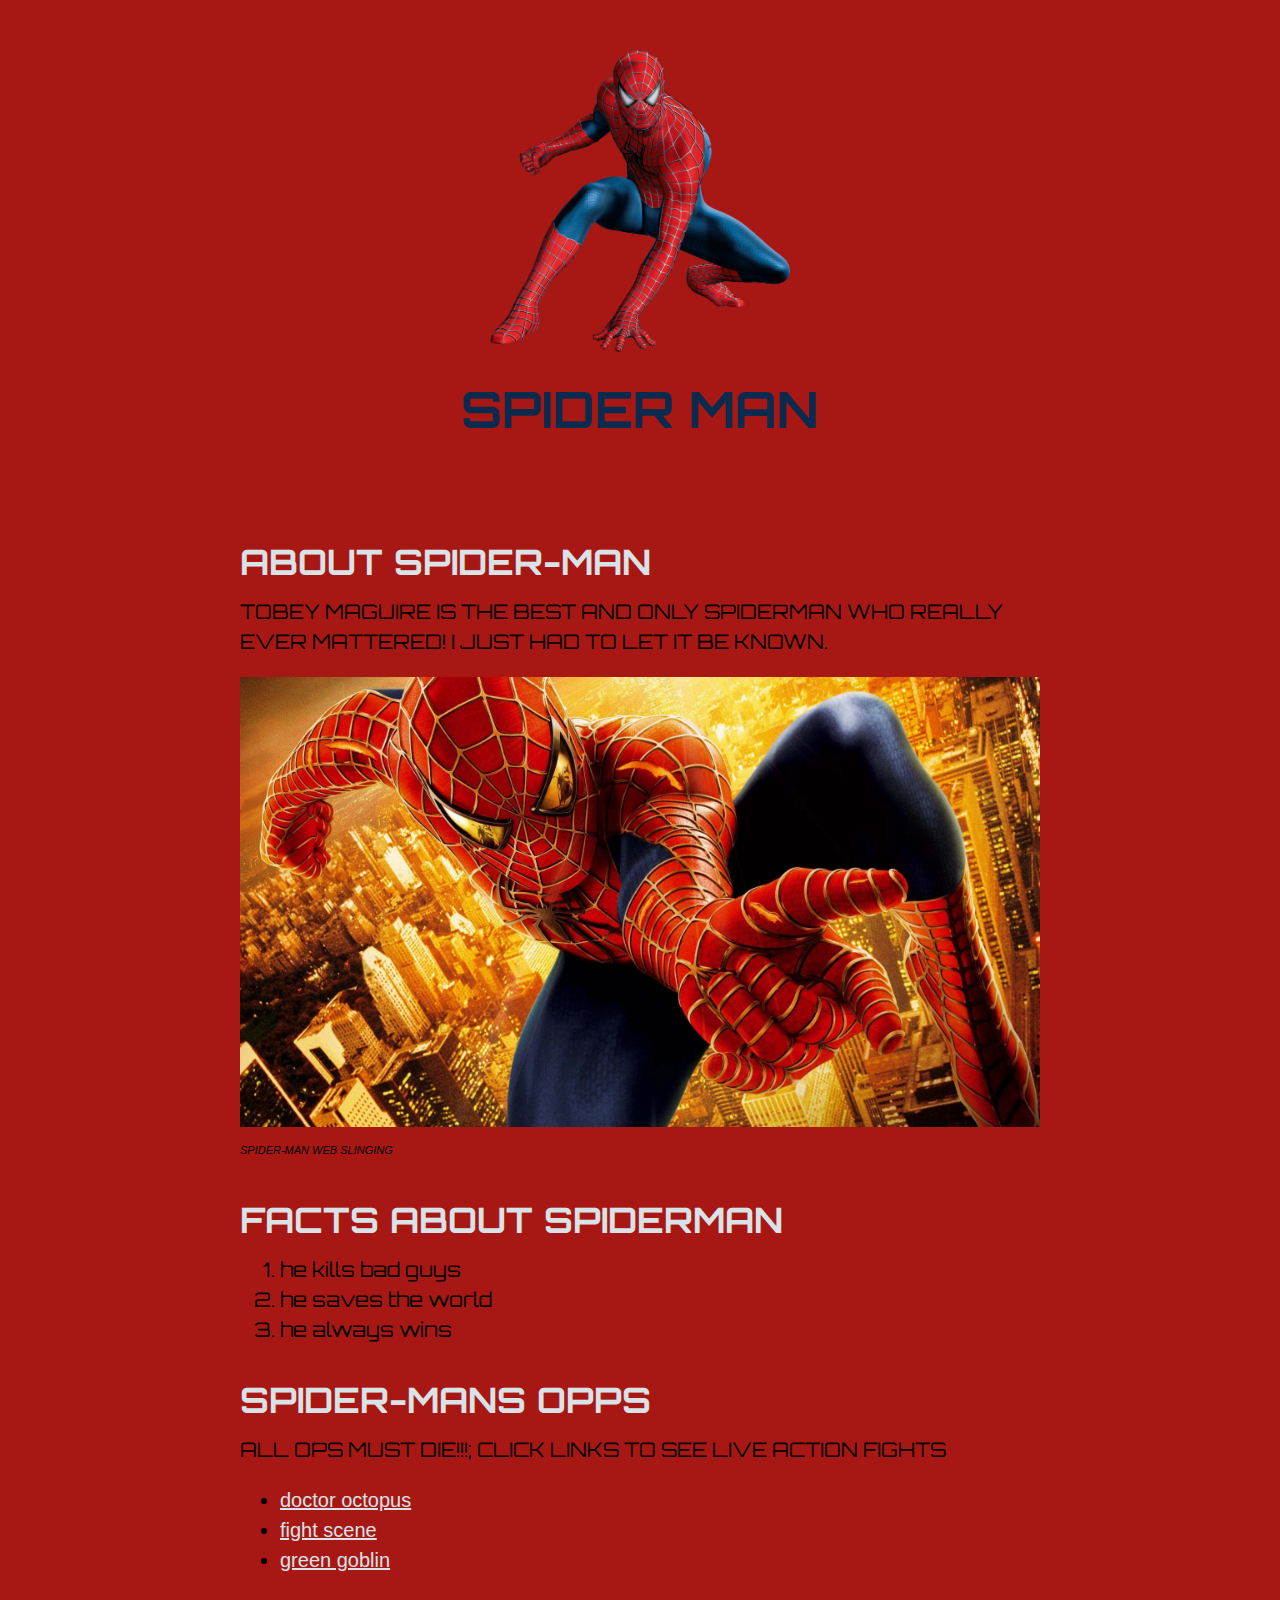
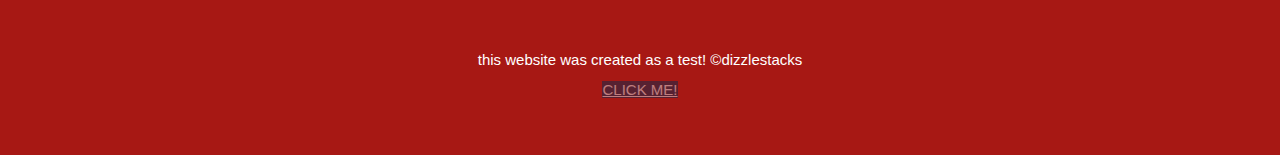
<file: index.html>
<!DOCTYPE html>
<html>
<head>
	
	
	<title>your friendly neiborhood spider-man</title>
	<!--how to add pic to website at top aka tab -->
	<link rel="shortcut icon" href="img/2.jpg">
	<!-- -->
	<link rel="stylesheet" type="text/css" href="css/spider.css">
	<!-- fonts -->
	<link rel="preconnect" href="https://fonts.googleapis.com">
	<link rel="preconnect" href="https://fonts.gstatic.com" crossorigin>
	<link href="https://fonts.googleapis.com/css2?family=Orbitron:wght@900&display=swap" rel="stylesheet">
	
</head>
<body>

	<!-- header element -->

<header>
	<img src="img/spiderman.png">
	<h1 class="tittle">Spider Man</h1>
</header>

	<!-- main element -->
	<main>
		<link rel="preconnect" href="https://fonts.googleapis.com">
		<link rel="preconnect" href="https://fonts.gstatic.com" crossorigin>
		<link href="https://fonts.googleapis.com/css2?family=Advent+Pro:wght@100&family=Orbitron:wght@900&display=swap" rel="stylesheet">

		<h2>about spider-man</h2>
		<p>tobey maguire is the best and only spiderman who really ever mattered! i just had to let it be known.</p>
		<img src="img/cool.jpg">
		<p class="caption">spider-man web slinging</p>
		<h2>facts about spiderman</h2>
		<ol>
			<li> he kills bad guys </li>
			<li> he saves the world </li>
			<li> he always wins </li>
		</ol>

		<!-- links to the op fight scenses -->
		<h2>spider-mans opps</h2>
		<p>all ops must die!!!;
		click links to see live action fights</p>
		<ul>
			<li><a target="_blank" href="https://www.youtube.com/watch?v=kFHujqmtKv4">doctor octopus</a></li>
			<li><a target="_blank" href="https://www.youtube.com/watch?v=EcDVXeB_rY4">fight scene</a></li>
			<li><a target="_blank" href="https://www.youtube.com/watch?v=M9w1lZiDLl4">green goblin</a></li>
			
		</ul>


	</main>

	<!-- footer -->
	<footer>
		<p>this website was created as a test! &copy;dizzlestacks</p>
		<p><a title="CLICK ME" href="pages/about.html"> CLICK ME! </a>
			<script async src="https://pagead2.googlesyndication.com/pagead/js/adsbygoogle.js?client=ca-pub-1344150540989825"
     crossorigin="anonymous"></script>
<!-- github -->
<ins class="adsbygoogle"
     style="display:block"
     data-ad-client="ca-pub-1344150540989825"
     data-ad-slot="5654237737"
     data-ad-format="auto"
     data-full-width-responsive="true"></ins>
<script>
     (adsbygoogle = window.adsbygoogle || []).push({});
</script>

<script async src="https://pagead2.googlesyndication.com/pagead/js/adsbygoogle.js?client=ca-pub-1344150540989825"
     crossorigin="anonymous"></script>
	</footer>

</body>
</html>
</file>
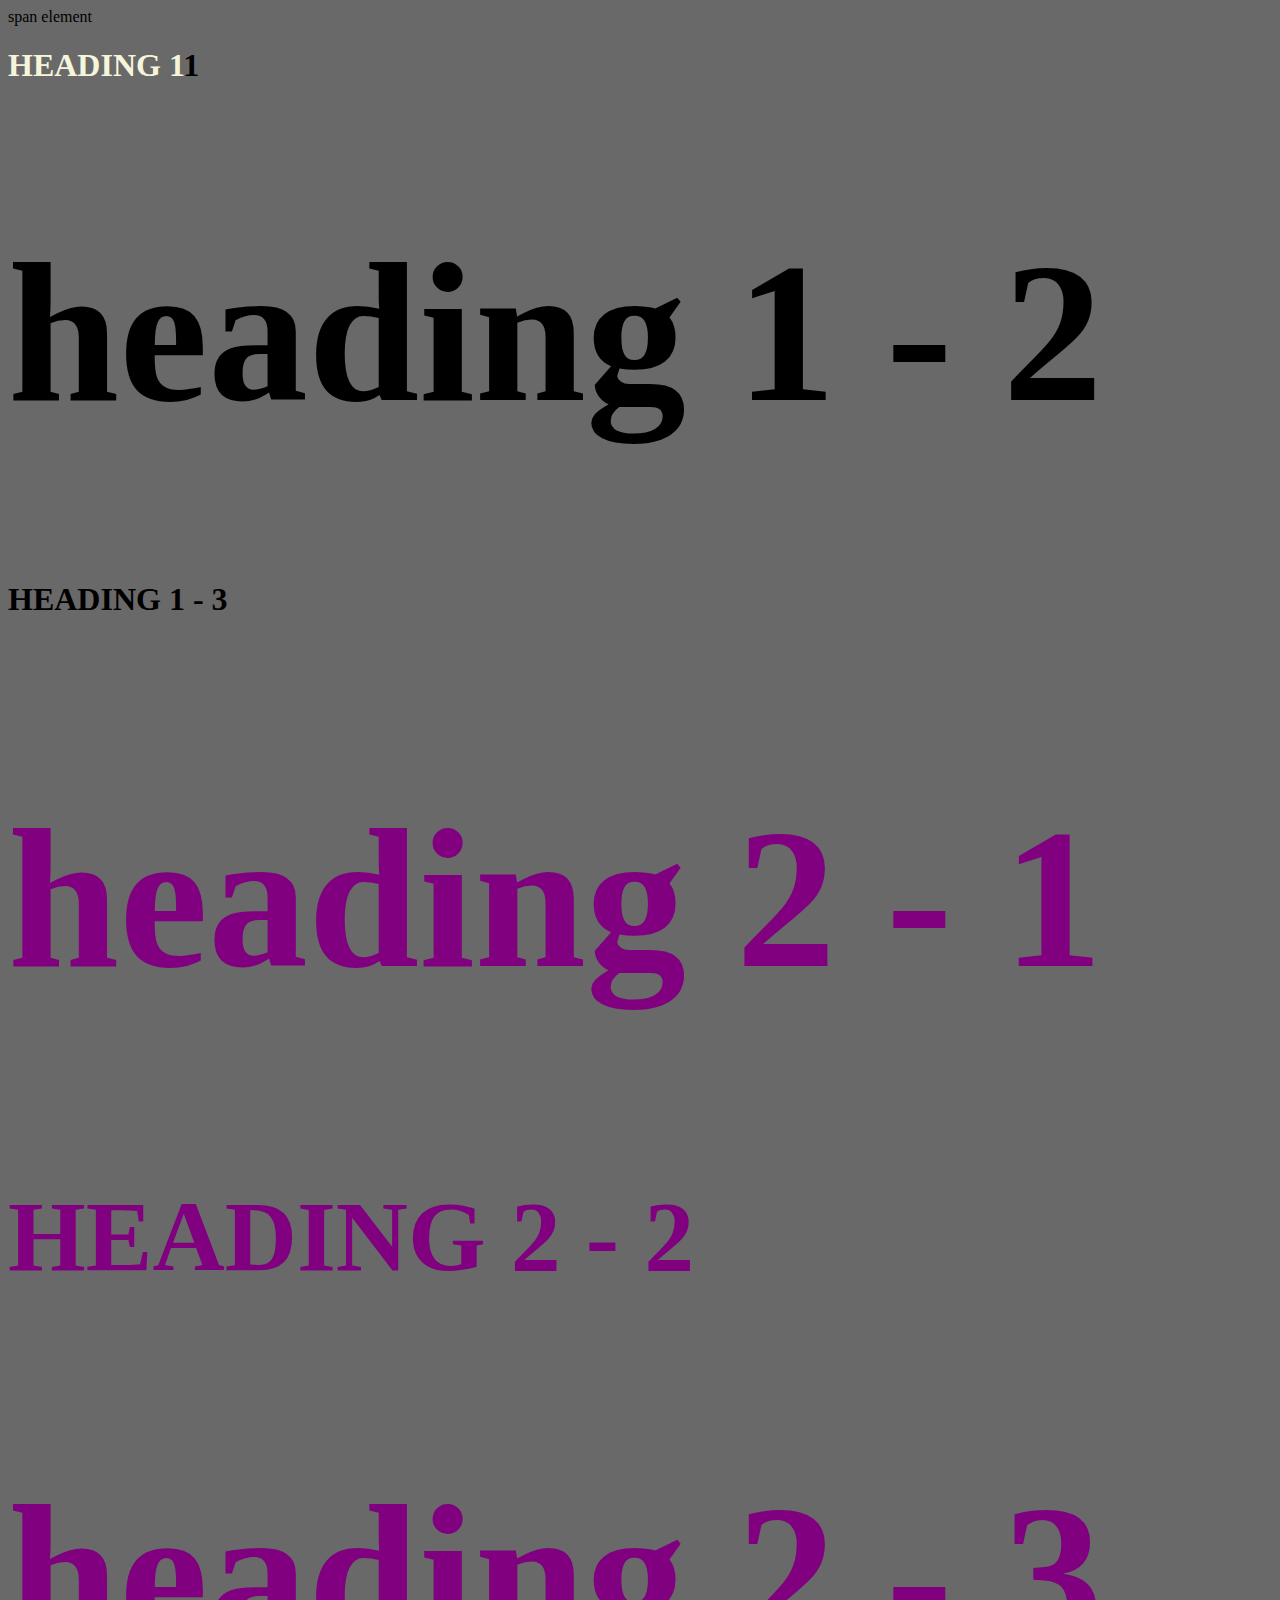
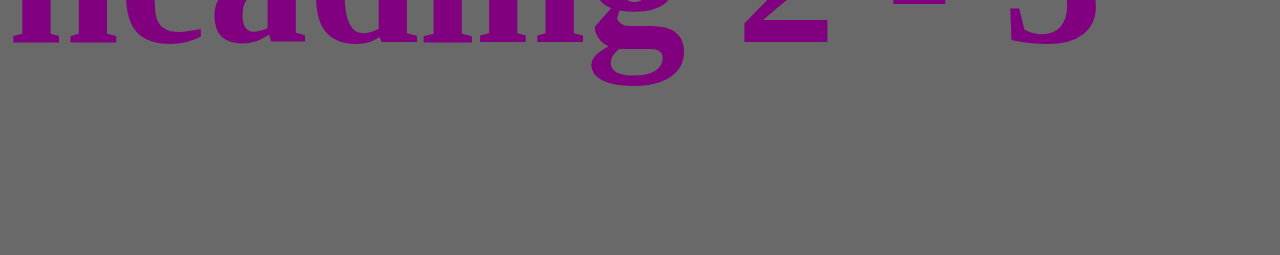
<file: styletest.html>
<!DOCTYPE html>
<html>
<head>
	<meta charset="utf-8">
	<title>style test </title>
	<link rel="stylesheet" type="text/css" href="test.css/test.css">
</head>
<body>
	<span>span element</span>
	<h1 class="uppercase"><span>heading 1</span>1</h1>
	<h1 class="big">heading 1 - 2 </h1>
	<h1 class="uppercase">heading 1 - 3 </h1>
	<h2 class="big">heading 2 - 1 </h2>
	<h2 class="uppercase">heading 2 - 2 </h2>
	<h2 class="big">heading 2 - 3 </h2>
</body>
</html>
</file>
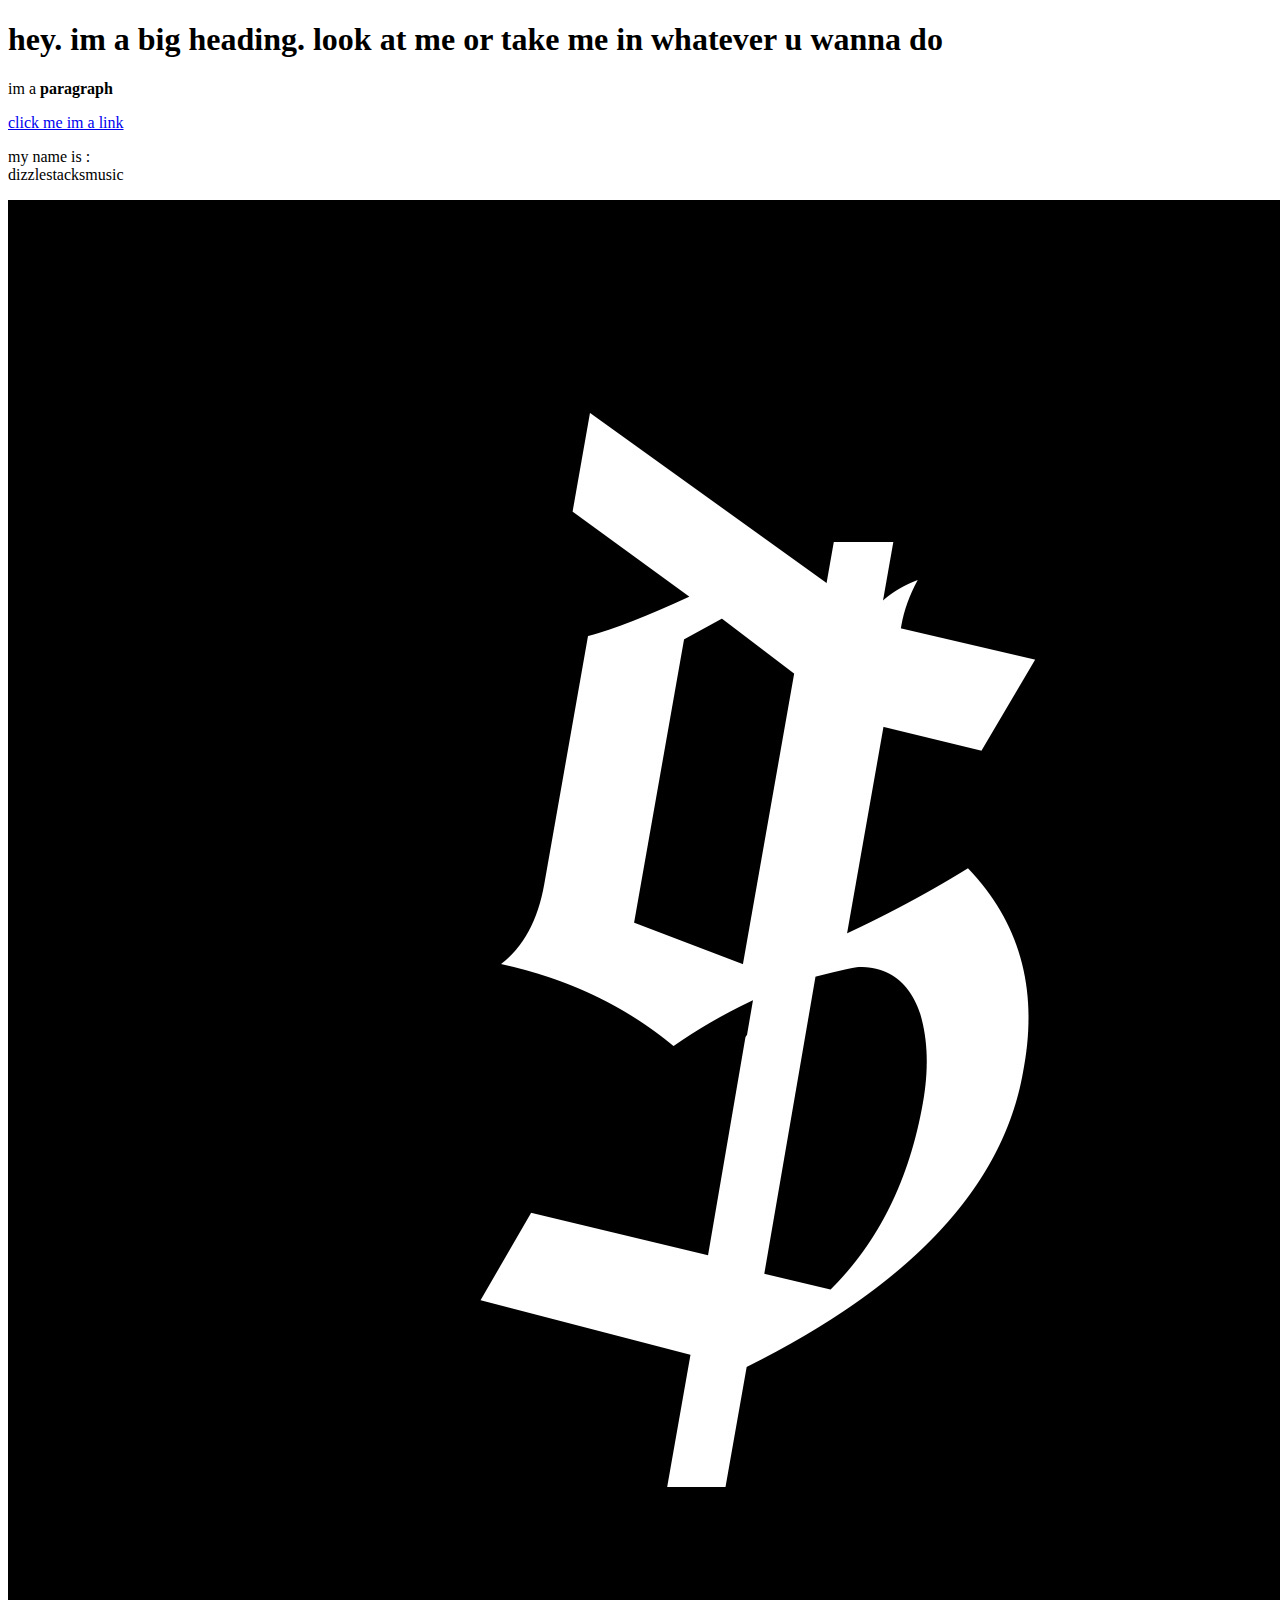
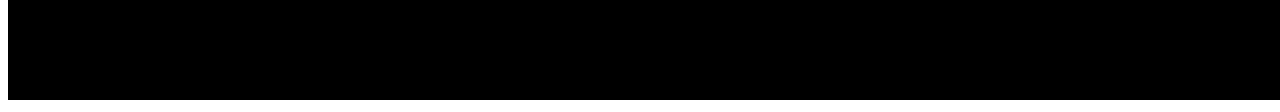
<file: test.html>
<!DOCTYPE html>
<html>
<head>
	<title> Test Page </title>
</head>
<body>
<h1> hey. im a big heading. look at me or take me in whatever u wanna do</h1>
<p>im a <b>paragraph</b></p>
<a href="https://google.com" target="_blank" title="lets go to google">click me im a link</a>
<p> my name is : <br>
 dizzlestacksmusic </p>
<img src="img/black logo.jpg">
</file>
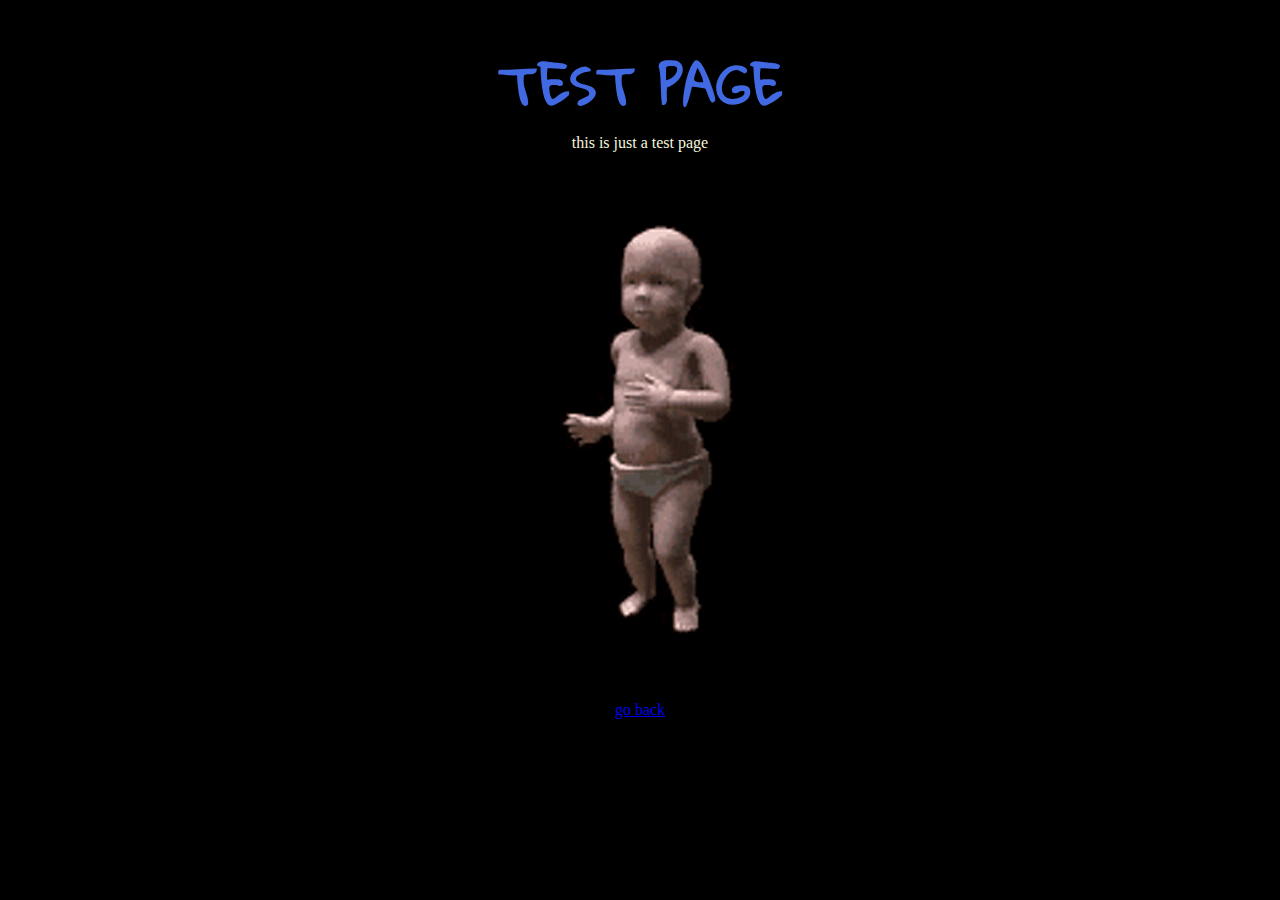
<file: pages/about.html>
<!DOCTYPE html>
<html>
<head>
	<meta charset="utf-8">
	<title>about/faq</title>
	<link rel="stylesheet" type="text/css" href="../css/about.css">
		<h1>test page</h1>
		<link rel="preconnect" href="https://fonts.googleapis.com">
		<link rel="preconnect" href="https://fonts.gstatic.com" crossorigin>
		<link href="https://fonts.googleapis.com/css2?family=Gloria+Hallelujah&display=swap" rel="stylesheet">
	<p>this is just a test page</p>
</head>
<body>

<img src="../img/baby.gif">

<p><a href="../index.html"> go back </a>



</body>
</html>
</file>
<file: css/spider.css>
/* comment test */

body {
	margin: 0;
	font-family: "helvetica", "arial" , sans-serif;
	font-size: 20px;
	line-height: 30px;
	background-color: #a71814;

}
header{
	background-color: #a71814;
	text-align: center;
	padding-top: 50px;
	padding-bottom: 50px;

}


header h1 {
	color: #0a2b4e;
	font-family: "helvetica", "arial" , sans-serif;
	font-size: 50px;
}

header img{
	width: 300px;
}

main{
	max-width: 800px;
	margin: 0 auto;
	padding: 0 20px;
}

main img {
	max-width: 100%;
}
h2 {
	font-size: 35px;
	color: 	#d9e2e7;
	margin: 40px 0 10px;
	font-family: 'Orbitron', sans-serif
	

}

a{
	color: #d9e2e7;
}
a:hover {
	color: #ffffff;
	background-color: #0a2b4e;
}

footer {
	background-color: #a71814;
	text-align: center;
	color: white;
	font-size: 15px;
	padding: 50px
;

}

footer p {
	margin: 0;
}

footer a{
	opacity: .5;
	background-color: #0a2b4e;
}

p.caption {
	margin-top: 0px;
	font-size: 11px;
	font-family:'Open Sans', sans-serif;;
	font-style: italic;

}

p {
	font-family: 'Open Sans', sans-serif;
}

h1 {
	text-transform: uppercase;
	font-family: 'Orbitron', sans-serif;
}

h1.tittle {
	font-family: 'Orbitron', sans-serif
}

main h2 {
	text-transform: uppercase;
	font-family: 'Orbitron', sans-serif;
	}

main p {
	text-transform: uppercase;
	font-family: 'Advent Pro', sans-serif;
	font-family: 'Orbitron', sans-serif;
}

ol {
	font-family: 'Advent Pro', sans-serif;
	font-family: 'Orbitron', sans-serif;
}
</file>
<file: test.css/test.css>
body {
	background-color: dimgrey;
}
<style type="text/css">
h1 {
font-size: 50px;
color: saddlebrown;
}

h2 {
color: darkred;
font-size: 100px;

}
h2 {
color: purple;
}

.big {
font-size: 200px;
}

.uppercase {
text-transform: uppercase;
}

h1 span{
color: beige;
}

</style>
</file>
<file: css/about.css>
body {
	background-color: black;
}

p {
	margin-top: 0;
	color: beige;
	font-family: cursive;
}

h1 {
	margin-bottom: 0;
	text-transform: uppercase;
	font-size: 50px;
	color: royalblue; 
	font-family: 'Gloria Hallelujah', cursive;
}

head,body {
	text-align: center;
}
</file>
